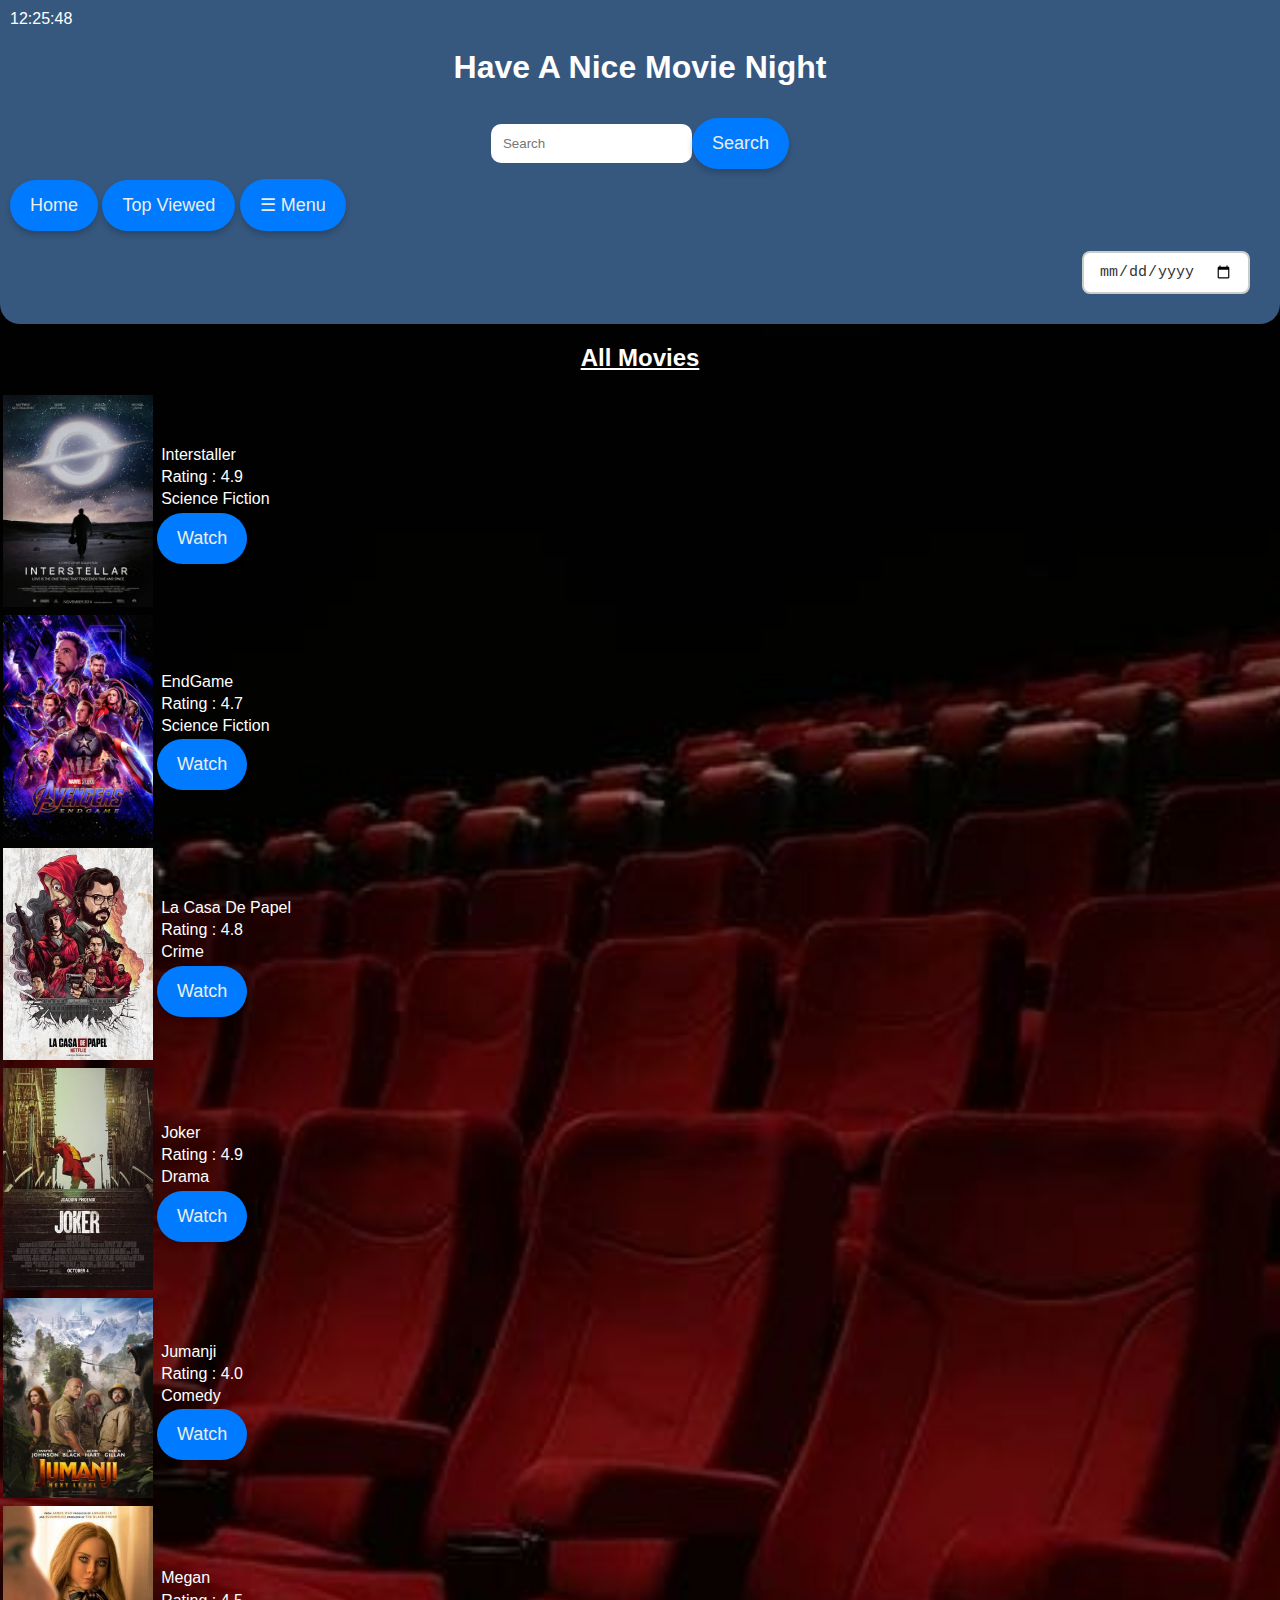
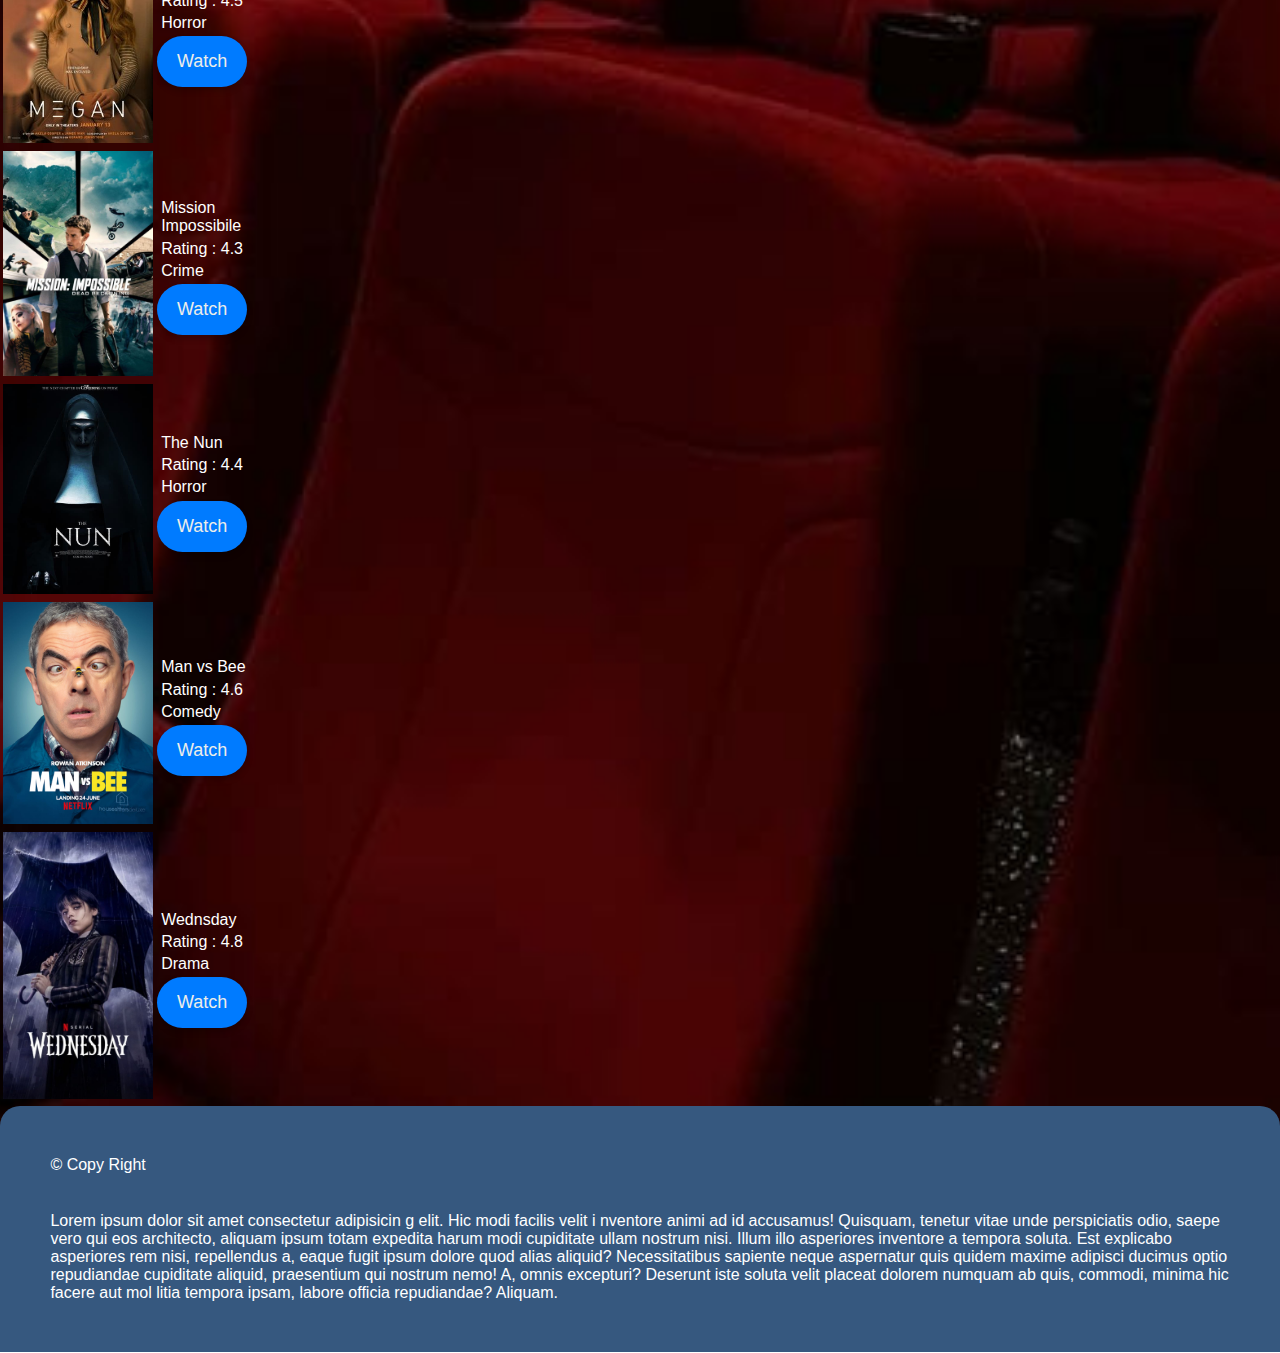
<file: index.html>
<!DOCTYPE html>
<html lang="en">
<head>
    <meta charset="UTF-8">
    <meta name="viewport" content="width=device-width, initial-scale=1.0">
    <title>Movie Zone</title>
    <link rel="stylesheet" href="style.css">
    
    <link rel="icon" href="icon.jpg">
    
</head>
<body>
 
 <div class="header">
  
    <div id="clock-container">
   <script class="clock" >
        function updateClock() {
            const clockContainer = document.getElementById('clock-container');
            const now = new Date();
            const formattedTime = now.toLocaleTimeString('en-US', {
              hour: '2-digit',  
              minute: '2-digit',   
              second: '2-digit',  
              hour12: false 
            });
            clockContainer.textContent = formattedTime;
            clockContainer.style.color = 'white'; 
          }
          
          
          setInterval(updateClock, 1000);
          
         
          updateClock();
        
        
        
            </script>
</div>
    <div>
    <h1>Have A Nice Movie Night</h1>
  </div>
<div class="containr">
    <input type="text" placeholder="Search" id="searchInput">
    <button class="menu-btn" id="searchButton" onclick="searchAndRedirect()">Search</button>
    
</div>
<div class="line"></div>
<div class="butto">
    <a href="mysecond.html" class="home">
    Home   
  </a>
  <a href="mylist.html" class="top">
      Top Viewed    
  </a>
  <div class="menu">
    <button class="menu-btn">☰ Menu </button>
    <div class="menu-content">
        <a href="sci.html">Science Fiction</a>
        <a href="crime.html">Crime</a>
        <a href="horror.html">Horror</a>
        <a href="drama.html">Drama</a>
        <a href="comedypage.html">Comedy</a>
    </div>
</div>
  </div>
<div class="butto">


</div>
<div class="container">
<input type="date" class="styled-date"> 
</div> 


</div>
<div class="main">
    
    <main>
    <h2> <u>All Movies </u></h2>
        <table>
        <div>
        <tr><td><img src="inter.jpg"
             alt="Interstaller"
             width="150px"></td>
            <td> <p>Interstaller </p>
                <p>Rating : 4.9</p>
                <p>Science Fiction</p>
               <div class="butto">
                <button  onclick="window.location.href='page2.html'" class="home">Watch</button>
            </div>
            </td> 
            
        </tr>
       
    </div>
        
        <div>

            <tr><td><img src="endgame.jpg"
                alt="EndGame"
                width="150px"></td>
               <td> <p>EndGame </p> 
                <p>Rating : 4.7</p>
                <p>Science Fiction</p>
                <div class="butto">
                    <button class="menu-btn" onclick="window.location.href='endgame.html'">Watch</button>
                </div> 
               </td> 
           </tr>

        </div>
        <div>

            <tr><td><img src="lacasa.jpg"
                alt="La Casa De Papel"
                width="150px"></td>
               <td> <p>La Casa De Papel </p>
                <p>Rating : 4.8</p>
                <p>Crime</p>
                
                <div class="butto">
                    <button class="menu-btn" onclick="window.location.href='la casa.html'">Watch</button>
                </div> 
     
               
               </td> 
           </tr>

        </div>
        <div>

            <tr><td><img src="jocer.jpg"
                alt="Joker"
                width="150px"></td>
               <td> <p>Joker </p>
                <p>Rating : 4.9</p>
                <p>Drama</p>
              <div class="butto">
                <button class="home" onclick="window.location.href='joker.html'">Watch</button>
            </div>
               </td> 
           </tr>

        </div>
        <div>

            <tr><td><img src="jumanji.jpg"
                alt="Jumanji"
                width="150px"></td>
               <td> <p>Jumanji </p>
                <p>Rating : 4.0</p>
                <p>Comedy</p>
                <div class="butto">
                <button class="home" onclick="window.location.href='jumangi.html'">Watch</button>
            </div>
            </td> 
           </tr>

        </div>

        <div>

            <tr><td><img src="megan.jpg"
                alt="Megan"
                width="150px"></td>
               <td> <p>Megan </p>
                <p>Rating : 4.5</p>
                <p>Horror</p>
                <div class="butto">
                <button class="home" onclick="window.location.href='jumangi.html'">Watch</button>
            </div>
            </td> 
           </tr>

        </div>
        <div>

            <tr><td><img src="mission.jpg"
                alt="Massion"
                width="150px"></td>
               <td> <p>Mission Impossibile </p>
                <p>Rating : 4.3</p>
                <p>Crime</p>
                <div class="butto">
                <button class="home" onclick="window.location.href='jumangi.html'">Watch</button>
            </div>
            </td> 
           </tr>

        </div>
        <div>

            <tr><td><img src="nun.jpg"
                alt="The nun"
                width="150px"></td>
               <td> <p>The Nun </p>
                <p>Rating : 4.4</p>
                <p>Horror</p>
                <div class="butto">
                <button class="home" onclick="window.location.href='jumangi.html'">Watch</button>
            </div>
            </td> 
           </tr>

        </div>
        <div>

            <tr><td><img src="man.jpg"
                alt="master ben"
                width="150px"></td>
               <td> <p>Man vs Bee </p>
                <p>Rating : 4.6</p>
                <p>Comedy</p>
                <div class="butto">
                <button class="home" onclick="window.location.href='jumangi.html'">Watch</button>
            </div>
            </td> 
           </tr>

        </div>
        <div>

            <tr><td><img src="wednesday.jpg"
                alt="Wendsday"
                width="150px"></td>
               <td> <p>Wednsday </p>
                <p>Rating : 4.8</p>
                <p>Drama</p>
                <div class="butto">
                <button class="home" onclick="window.location.href='jumangi.html'">Watch</button>
            </div>
            </td> 
           </tr>

        </div>
    </table>
</main>
</div>

<script>
function updateClock() {
    const clockContainer = document.getElementById('clock-container');
    const now = new Date();
    const formattedTime = now.toLocaleTimeString('en-US', {
      hour: '2-digit',  
      minute: '2-digit',   
      second: '2-digit',  
      hour12: false 
    });
    clockContainer.textContent = formattedTime; 
  }
  
  
  setInterval(updateClock, 1000);
  
 
  updateClock();


function searchAndRedirect() {
  const searchInput = document.getElementById("searchInput").value.toLowerCase();


const moviePages = {
    "interstaller": "page2.html",
    "endgame": "endgame.html",
    "la casa de papel": "la casa.html",
    "joker": "joker.html",
    "jumanji": "jumangi.html",
    "megan": "megan.html",
    "mission impossibile": "mission.html",
    "the nun": "nun.html",
    "man vs bee": "manvsbee.html",
    "wednesday": "wednesday.html"
};

if (moviePages[searchInput]) {
    window.location.href = moviePages[searchInput];
} else {
    alert("Movie not found. Please try again!");
}

}
</script>
<div><footer class="footer">

    
<p>&#169 Copy Right</p>
<p >Lorem ipsum dolor sit amet consectetur adipisicin
    g elit. Hic modi facilis velit i
    nventore animi ad id accusamus! Quisquam, 
    tenetur vitae unde perspiciatis odio, saepe 
    vero qui eos architecto, aliquam ipsum
     totam expedita harum modi cupiditate ullam 
     nostrum nisi. Illum illo asperiores inventore 
     a tempora soluta. Est explicabo asperiores rem 
     nisi, repellendus a, eaque fugit ipsum dolore quod 
     alias aliquid? Necessitatibus sapiente neque 
     aspernatur quis quidem maxime adipisci ducimus optio repudiandae cupiditate aliquid, praesentium qui nostrum nemo! A, omnis excepturi? Deserunt iste soluta velit placeat dolorem numquam ab quis, commodi, minima hic facere aut mol
    litia tempora ipsam, labore officia repudiandae? Aliquam.
</p>
</footer>
</div>
</body>
</html>
</file>
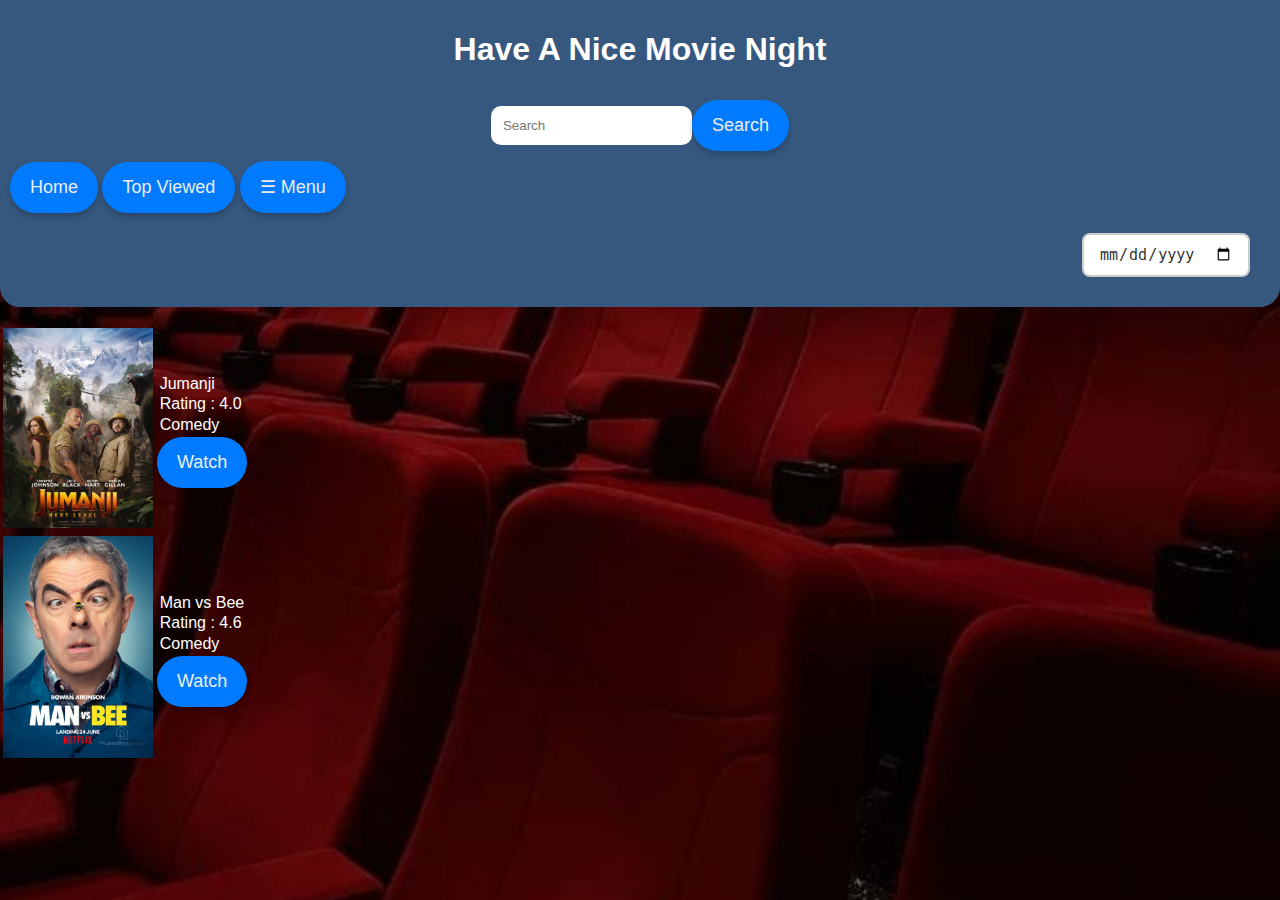
<file: comedypage.html>
<!DOCTYPE html>
<html lang="en">
<head>
    <meta charset="UTF-8">
    <meta name="viewport" content="width=device-width, initial-scale=1.0">
    <title>Movie Zone</title>
    <link rel="stylesheet" href="style.css">
    
    <link rel="icon" href="icon.jpg">
</head>
<body>
 <header>
    <div class="header">
    
      
            <div>
            <h1>Have A Nice Movie Night</h1>
          </div>
        <div class="containr">
            <input type="text" placeholder="Search" >
            <button class="menu-btn" id="search">Search</button>
            
        </div>
     
        <div >
    
        </div>
        <div class="butto">
            <a href="mysecond.html" class="home">
            Home   
          </a>
          <a href="mylist.html" class="top">
              Top Viewed    
          </a>
          <div class="menu">
            <button class="menu-btn">☰ Menu </button>
            <div class="menu-content">
                <a href="sci.html">Science Fiction</a>
                <a href="crime.html">Crime</a>
                <a href="horror.html">Horror</a>
                <a href="drama.html">Drama</a>
                <a href="comedypage.html">Comedy</a>
            </div>
        </div>
          </div>
        <div class="butto">
        
        
        </div>
        <div class="container">
        <input type="date" class="styled-date"> 
        </div> 
        
    </header>
    

<table>
     

        <div>       

            <tr><td><img src="jumanji.jpg"
                alt="Jumanji"
                width="150px"></td>
               <td> <p>Jumanji </p>
                <p>Rating : 4.0</p>
                <p>Comedy</p>
                
                <button class="home" onclick="window.location.href='jumangi.html'">Watch</button>
                  
            </td> 
           </tr>

        </div>
>

            <tr><td><img src="man.jpg"
                alt="master ben"
                width="150px"></td>
               <td> <p>Man vs Bee </p>
                <p>Rating : 4.6</p>
                <p>Comedy</p>
                
                <button class="home" onclick="window.location.href='jumangi.html'">Watch</button>
                  
            </td> 
           </tr>

        </div>
     
    </table>
</div>
</body>
</html>
</file>
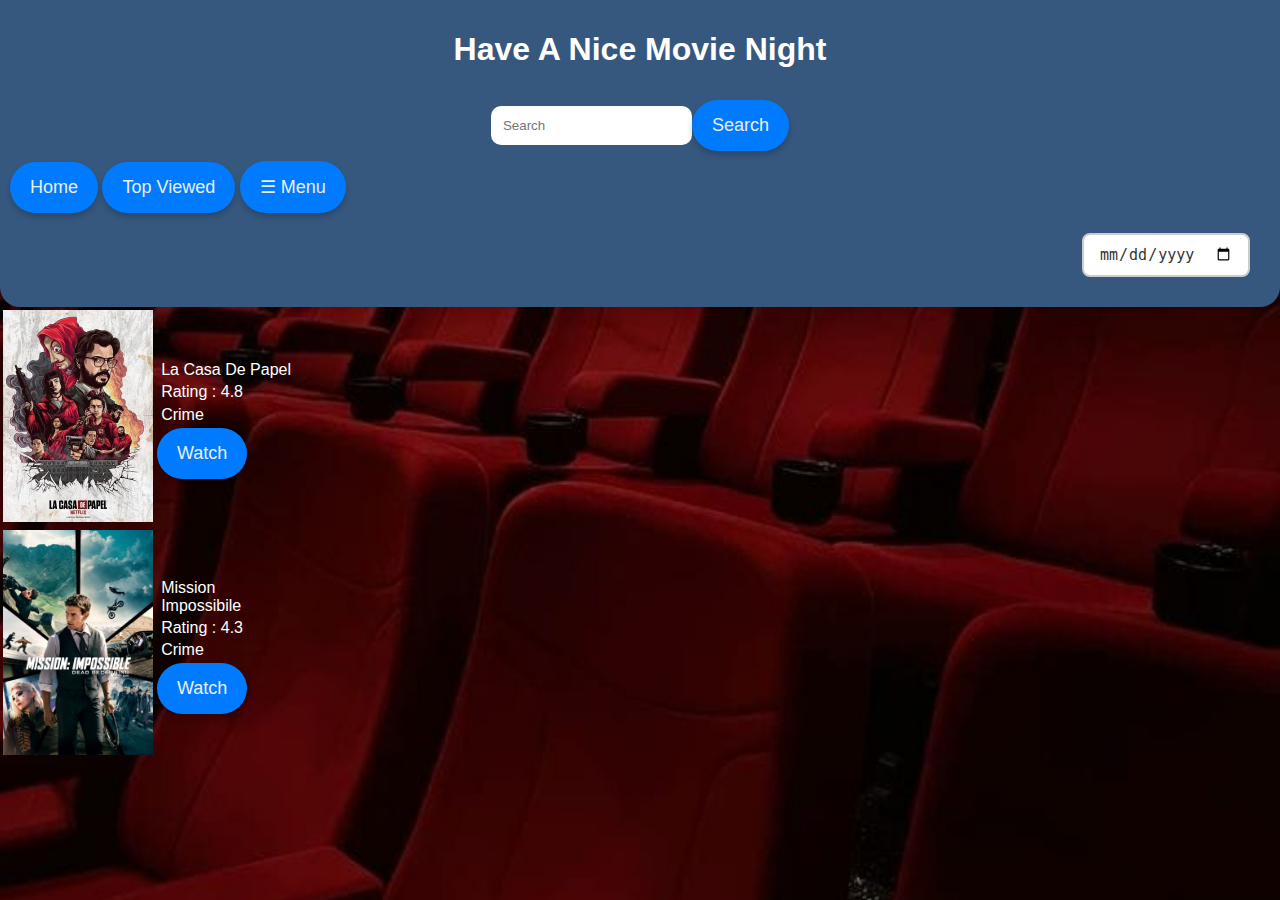
<file: crime.html>
<!DOCTYPE html>
<html lang="en">
<head>
    <meta charset="UTF-8">
    <meta name="viewport" content="width=device-width, initial-scale=1.0">
    <title>Movie Zone</title>
    <link rel="stylesheet" href="style.css">
    
    <link rel="icon" href="icon.jpg">
</head>
<body>
    <header>
        <div class="header">
        
          
                <div>
                <h1>Have A Nice Movie Night</h1>
              </div>
            <div class="containr">
                <input type="text" placeholder="Search" >
                <button class="menu-btn" id="search">Search</button>
                
            </div>
         
            <div >
        
            </div>
            <div class="butto">
                <a href="mysecond.html" class="home">
                Home   
              </a>
              <a href="mylist.html" class="top">
                  Top Viewed    
              </a>
              <div class="menu">
                <button class="menu-btn">☰ Menu </button>
                <div class="menu-content">
                    <a href="sci.html">Science Fiction</a>
                    <a href="crime.html">Crime</a>
                    <a href="horror.html">Horror</a>
                    <a href="drama.html">Drama</a>
                    <a href="comedypage.html">Comedy</a>
                </div>
            </div>
              </div>
            <div class="butto">
            
            
            </div>
            <div class="container">
            <input type="date" class="styled-date"> 
            </div> 
            
        </header>
        
<table>
    <div>

        <tr><td><img src="lacasa.jpg"
            alt="La Casa De Papel"
            width="150px"></td>
           <td> <p>La Casa De Papel </p>
            <p>Rating : 4.8</p>
            <p>Crime</p>
           
            <button class="home"  onclick="window.location.href='la casa.html'">Watch</button>
           
           </td> 
       </tr>

    </div>
    <div>

        <tr><td><img src="mission.jpg"
            alt="Massion"
            width="150px"></td>
           <td> <p>Mission Impossibile </p>
            <p>Rating : 4.3</p>
            <p>Crime</p>
            
            <button class="home" onclick="window.location.href='jumangi.html'">Watch</button>
              
        </td> 
       </tr>

    </div>
</table>
</body>
</html>
</file>
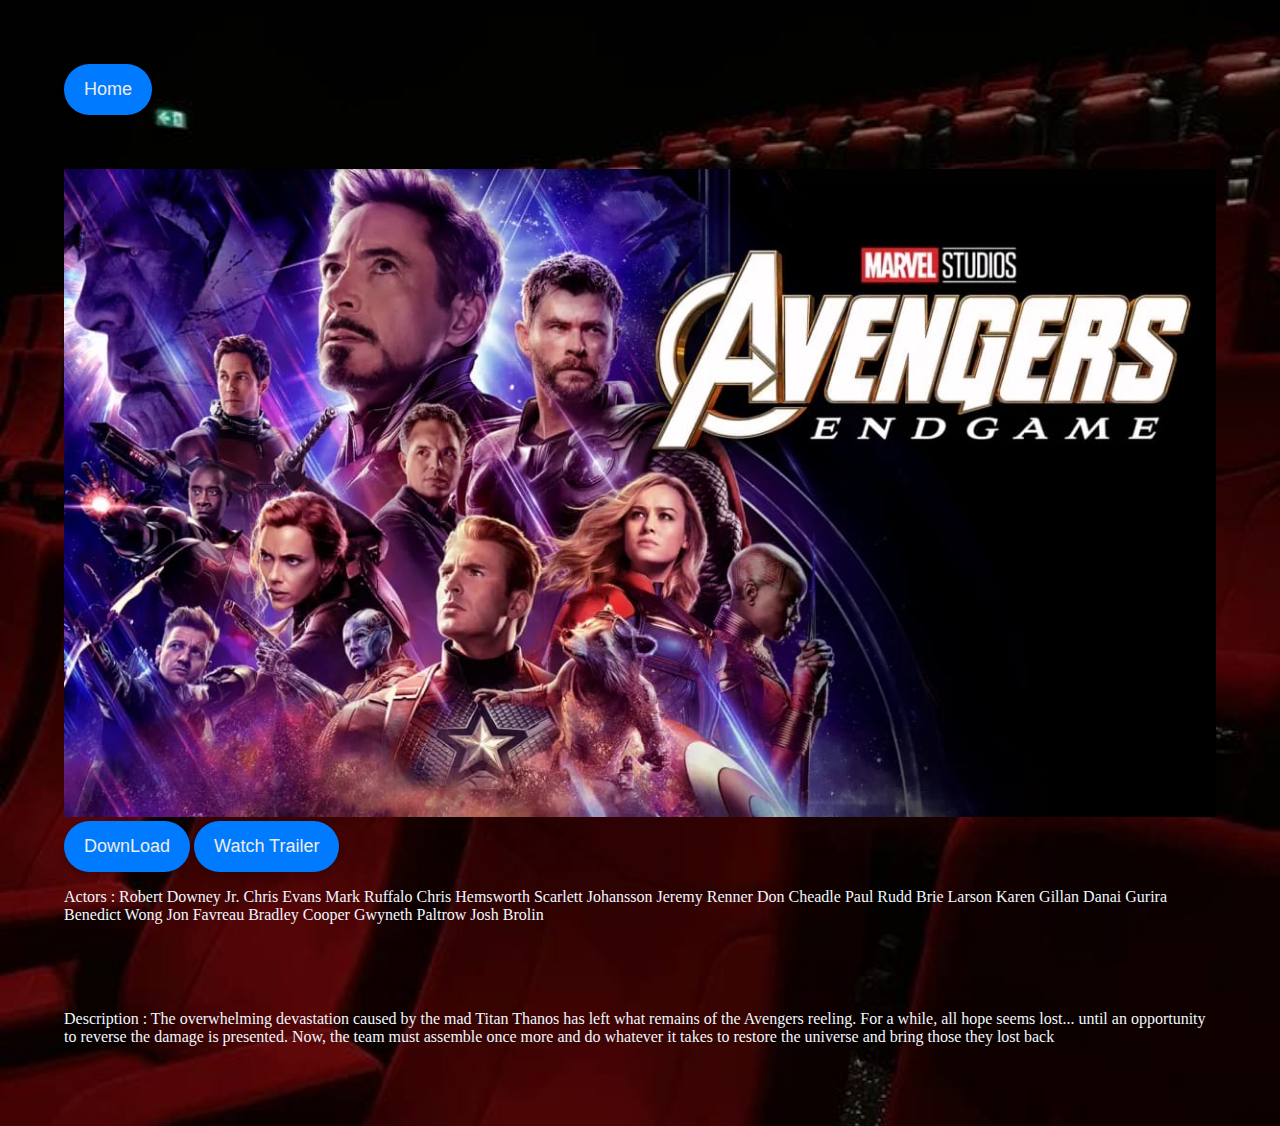
<file: endgame.html>
<!DOCTYPE html>
<html lang="en">
<head>
    <meta charset="UTF-8">
    <meta name="viewport" content="width=device-width, initial-scale=1.0">
    
    <title>Movie Zone End game</title>
    <title>Movie Zone Interstaller</title>
    <style>
    
        body{
        
            background-size: cover; 
  background-repeat: no-repeat;
  background-attachment:local;
  background-position: center; 
  background-image: url(back.jpg);

            padding: 5%;
            margin: 0%;
        }
        
        .home {
            position: relative;
            display: inline-block;
          }
        
          .home {
                  text-decoration: none;
                  padding: 15px 20px;
                  font-size: 18px;
                  color: #ecedea;
                  background-color: #007bff;
                  border: none;
                  border-radius: 50px;
                  gap: 20px;
                  cursor: pointer;
                  justify-content: center;
                  box-shadow: 0 4px 6px rgba(0, 0, 0, 0.2);
                  transition: background-color 0.3s, transform 0.2s;
          }
          .home:hover {
            background-color: #0056b3;
            transform: scale(1.1);
        }
        
        .home:active {
            transform: scale(1.05);  
        }
        
        
        p{
        color: aliceblue;
        
                }
            
        
            </style>
        
    

</head>
<body>
    <button  onclick="window.location.href='mysecond.html'" class="home" > Home</button>

        <br><br><br><br>
       
    <img src="endgame2.jpg"
    alt="End game"
    width="100%"
    height="50%">
    <button class="home">DownLoad</button>
    <button class="home" onclick="window.location.href='https://www.youtube.com/watch?v=TcMBFSGVi1c&t=5s';">Watch Trailer</button>
   <p>
    <p>Actors :	
        Robert Downey Jr.
        Chris Evans
        Mark Ruffalo
        Chris Hemsworth
        Scarlett Johansson
        Jeremy Renner
        Don Cheadle
        Paul Rudd
        Brie Larson
        Karen Gillan
        Danai Gurira
        Benedict Wong
        Jon Favreau
        Bradley Cooper
        Gwyneth Paltrow
        Josh Brolin </p>
<br><br><br>
<p>Description : The overwhelming devastation caused by the mad Titan Thanos has left what remains of the Avengers reeling. For a while, all hope seems lost... until an opportunity to reverse the damage is presented. Now, the team must assemble once more and do whatever it takes to restore the universe and bring those they lost back</p>
</body>
</html>
</file>
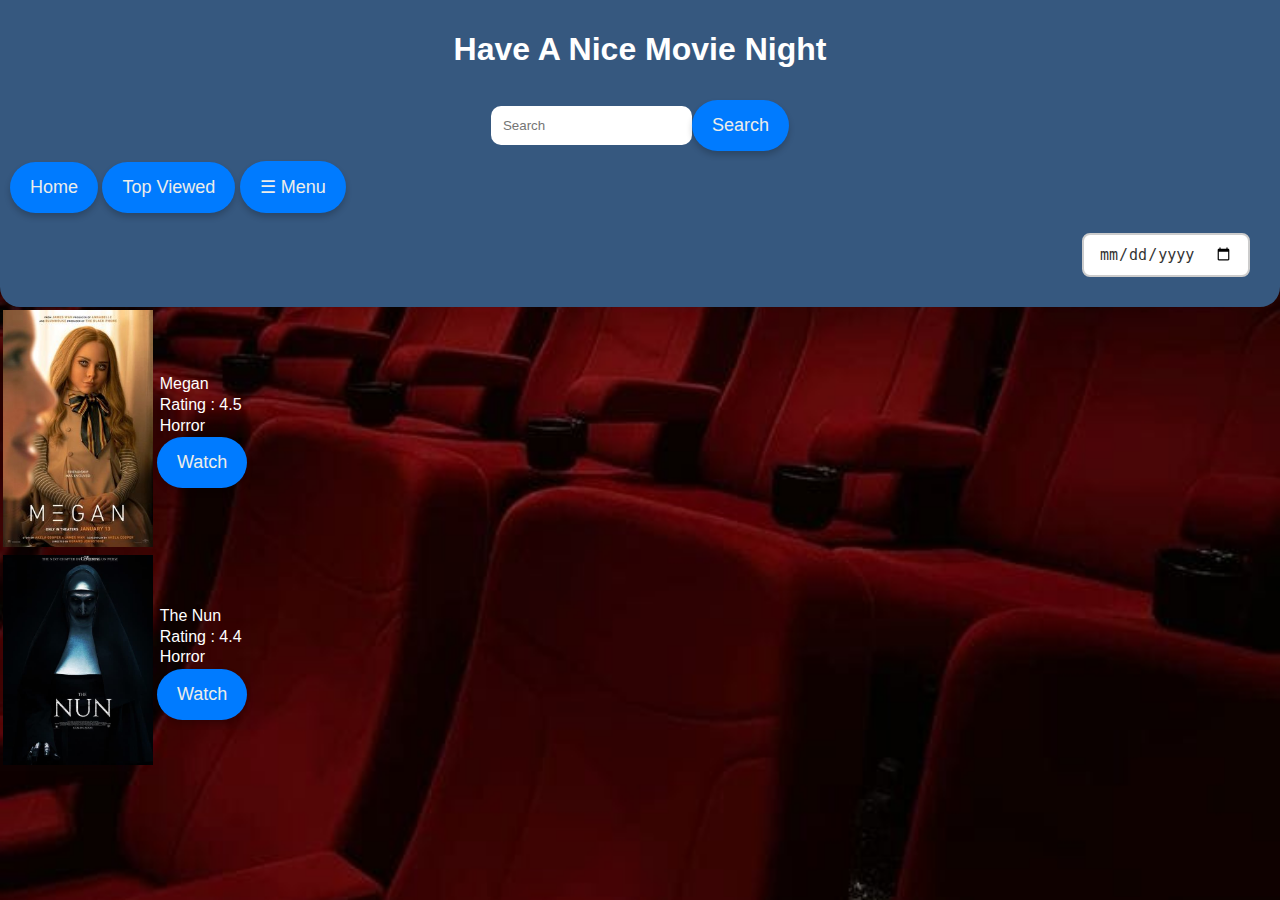
<file: horror.html>
<!DOCTYPE html>
<html lang="en">
<head>
    <meta charset="UTF-8">
    <meta name="viewport" content="width=device-width, initial-scale=1.0">
    <title>Movie Zone</title>
    <link rel="stylesheet" href="style.css">
    
    <link rel="icon" href="icon.jpg">
</head>
<body>
    <header>
        <div class="header">
        
          
                <div>
                <h1>Have A Nice Movie Night</h1>
              </div>
            <div class="containr">
                <input type="text" placeholder="Search" >
                <button class="menu-btn" id="search">Search</button>
                
            </div>
         
            <div >
        
            </div>
            <div class="butto">
                <a href="mysecond.html" class="home">
                Home   
              </a>
              <a href="mylist.html" class="top">
                  Top Viewed    
              </a>
              <div class="menu">
                <button class="menu-btn">☰ Menu </button>
                <div class="menu-content">
                    <a href="sci.html">Science Fiction</a>
                    <a href="crime.html">Crime</a>
                    <a href="horror.html">Horror</a>
                    <a href="drama.html">Drama</a>
                    <a href="comedypage.html">Comedy</a>
                </div>
            </div>
              </div>
            <div class="butto">
            
            
            </div>
            <div class="container">
            <input type="date" class="styled-date"> 
            </div> 
            
        </header>
        
<table>
    <div>

        <tr><td><img src="megan.jpg"
            alt="Megan"
            width="150px"></td>
           <td> <p>Megan </p>
            <p>Rating : 4.5</p>
            <p>Horror</p>
            
            <button class="home" onclick="window.location.href='jumangi.html'">Watch</button>
           
           </td> 
       </tr>

    </div>
    <div>

        <tr><td><img src="nun.jpg"
            alt="The nun"
            width="150px"></td>
           <td> <p>The Nun </p>
            <p>Rating : 4.4</p>
            <p>Horror</p>
            
            <button class="home" onclick="window.location.href='jumangi.html'">Watch</button>
              
        </td> 
       </tr>

    </div>
</table>
</body>
</html>
</file>
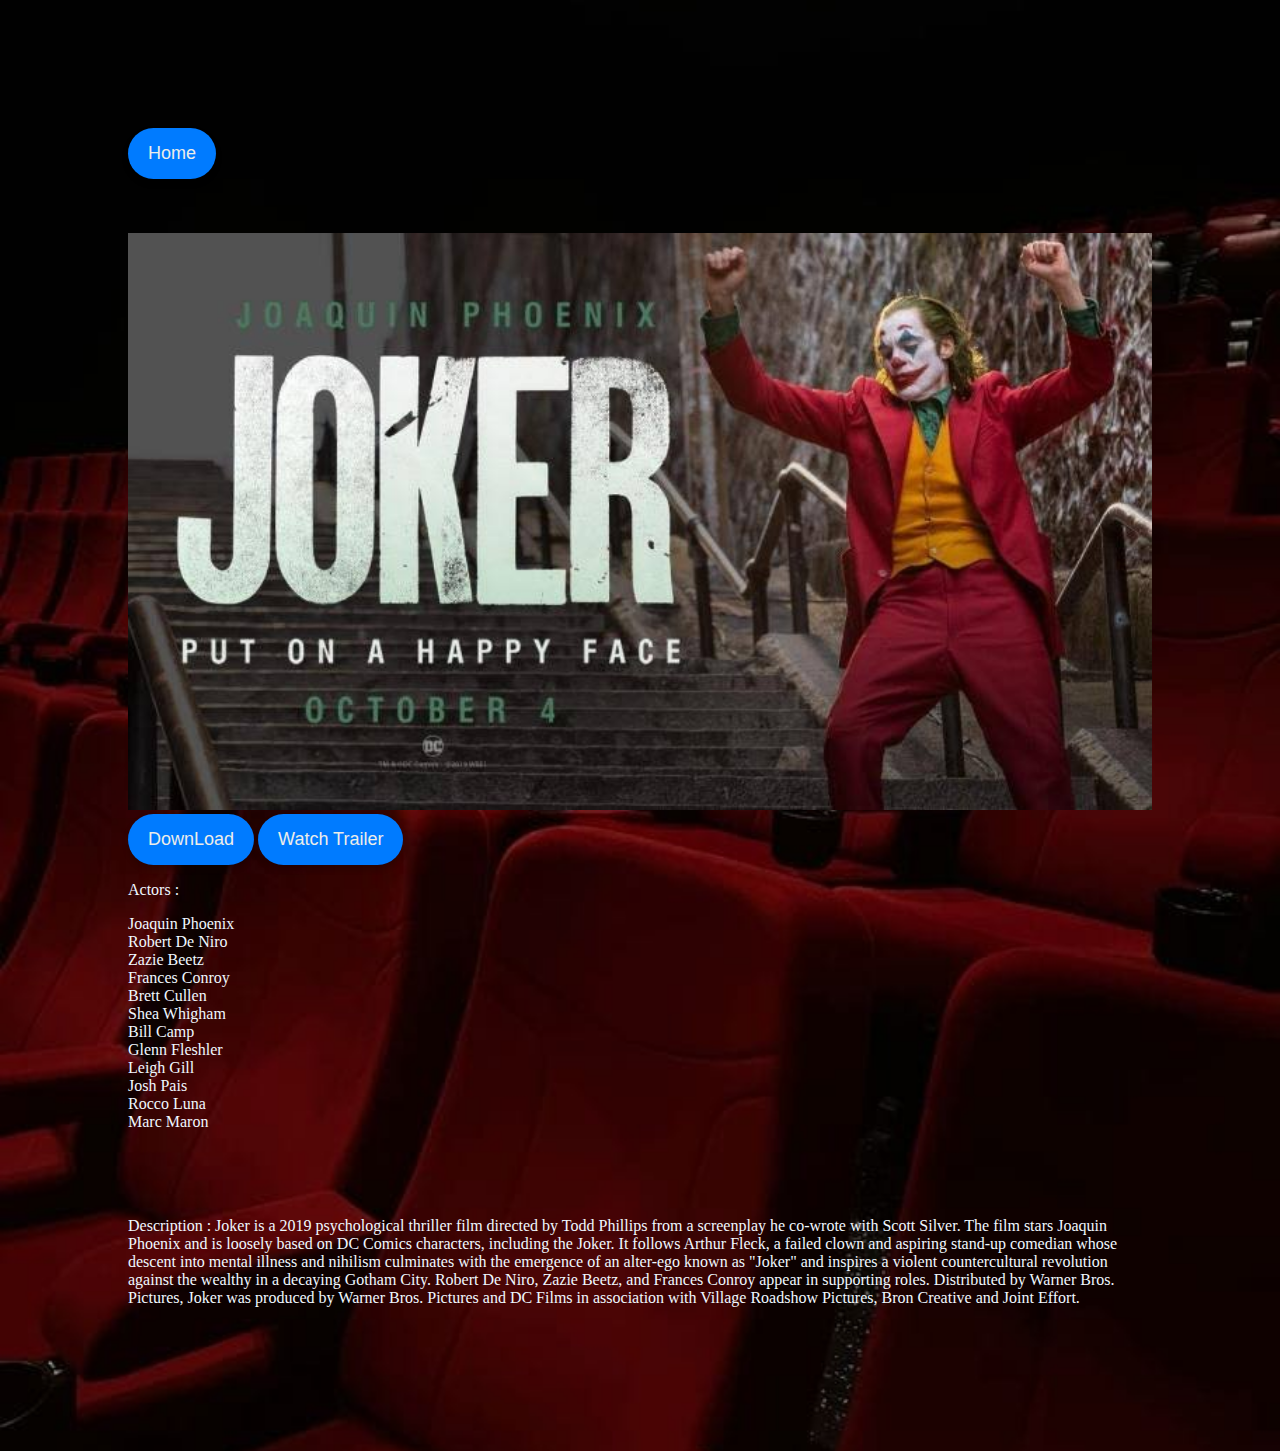
<file: joker.html>
<!DOCTYPE html>
<html lang="en">
<head>
    <meta charset="UTF-8">
    <meta name="viewport" content="width=device-width, initial-scale=1.0">
    <title>Movie Zone Interstaller</title>
    <title>Movie Zone Interstaller</title>
    <style>
    
body{

    background-size: cover; 
  background-repeat: no-repeat;
  background-attachment:local;
  background-position: center; 
  background-image: url(back.jpg);

    padding: 10%;
    margin: 0%;
}

.home {
    position: relative;
    display: inline-block;
  }

  .home {
          text-decoration: none;
          padding: 15px 20px;
          font-size: 18px;
          color: #ecedea;
          background-color: #007bff;
          border: none;
          border-radius: 50px;
          gap: 20px;
          cursor: pointer;
          justify-content: center;
          box-shadow: 0 4px 6px rgba(0, 0, 0, 0.2);
          transition: background-color 0.3s, transform 0.2s;
  }
  .home:hover {
    background-color: #0056b3;
    transform: scale(1.1);
}

.home:active {
    transform: scale(1.05);  
}
p{
color: aliceblue;

        }
    

    </style>
</head>
<body>
    <button  onclick="window.location.href='mysecond.html'" class="home" > Home</button>

    <br><br><br><br>
    <img src="joker2.jpg"
    alt="Interstaller"
    width="100%"
    height="50%">
    <button class="home">DownLoad</button>
    <button class="home" onclick="window.location.href='c:\Users\KimoStore\Desktop\WhatsApp Image 2024-12-16 at 22.25.28_dfdafcee.jpg';">Watch Trailer</button>

    <p>Actors :</p>
    <p>	Joaquin Phoenix <br>
         Robert De Niro <br>
         Zazie Beetz <br>
         Frances Conroy <br>
         Brett Cullen <br>
         Shea Whigham <br>
         Bill Camp <br>
         Glenn Fleshler <br>
         Leigh Gill <br>
         Josh Pais <br>
         Rocco Luna <br>
         Marc Maron  </p>
         <br><br><br>
         <p>Description : Joker is a 2019 psychological thriller film directed by Todd Phillips from a screenplay he co-wrote with Scott Silver. The film stars Joaquin Phoenix and is loosely based on DC Comics characters, including the Joker. It follows Arthur Fleck, a failed clown and aspiring stand-up comedian whose descent into mental illness and nihilism culminates with the emergence of an alter-ego known as "Joker" and inspires a violent countercultural revolution against the wealthy in a decaying Gotham City. Robert De Niro, Zazie Beetz, and Frances Conroy appear in supporting roles. Distributed by Warner Bros. Pictures, Joker was produced by Warner Bros. Pictures and DC Films in association with Village Roadshow Pictures, Bron Creative and Joint Effort.</p>
         
</body>
</html>
</file>
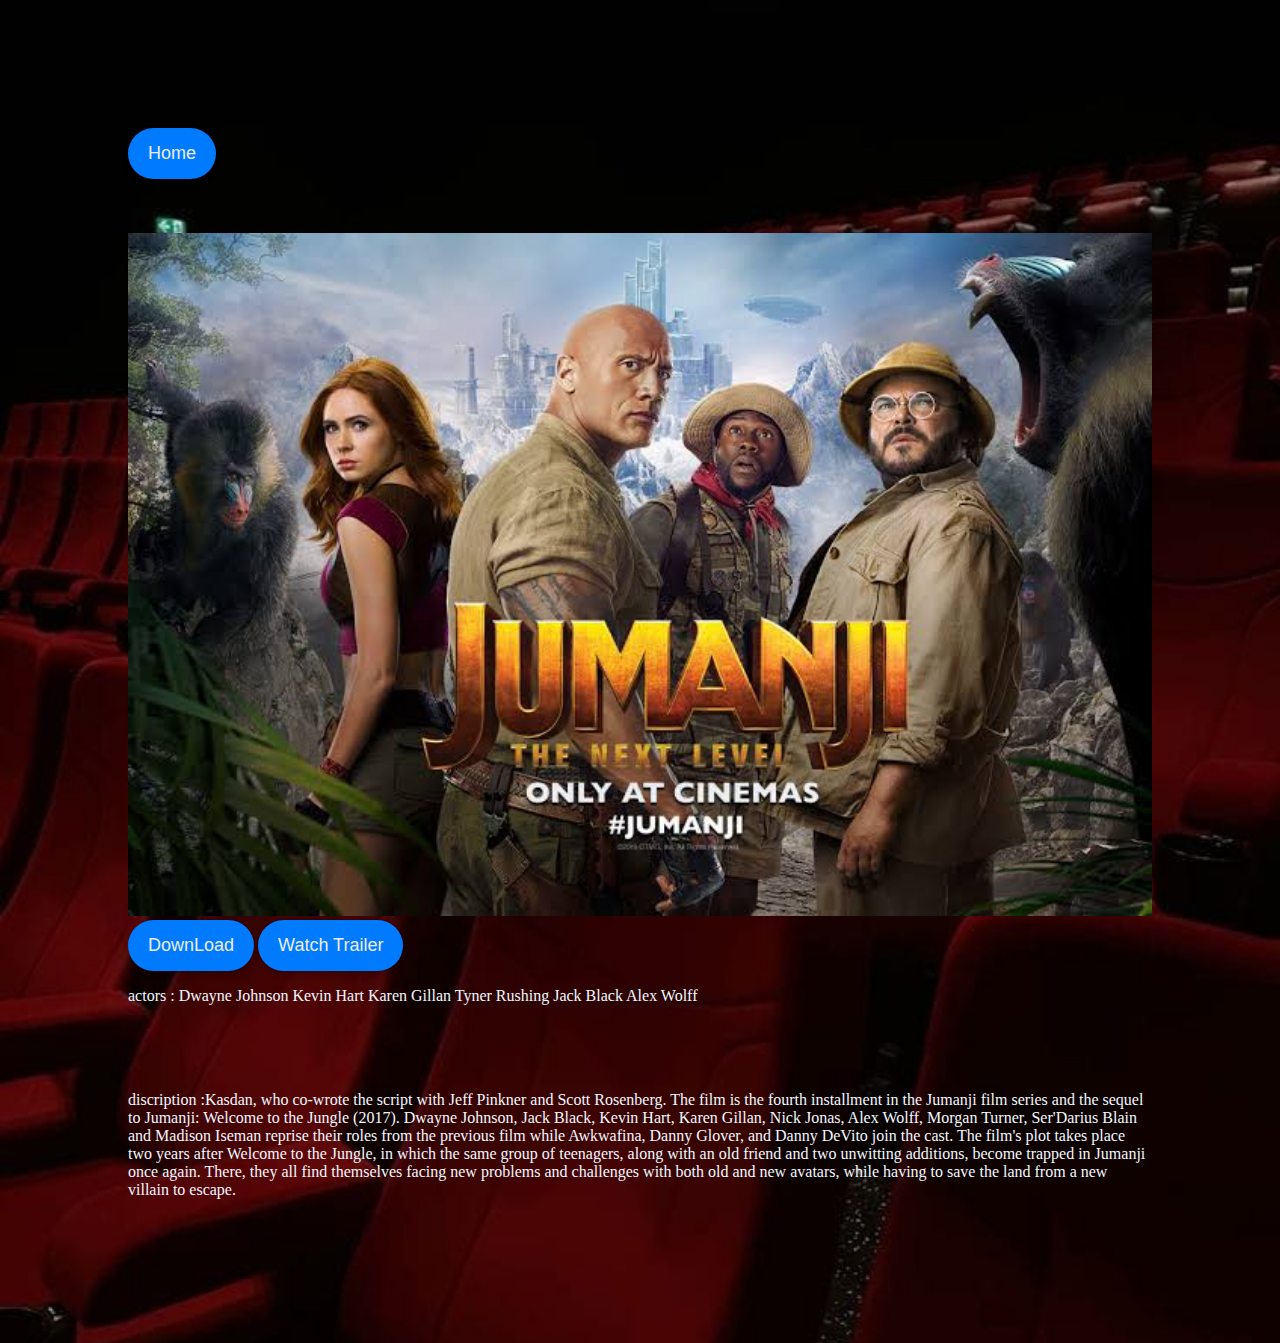
<file: jumangi.html>
<!DOCTYPE html>
<html lang="en">
<head>
    <meta charset="UTF-8">
    <meta name="viewport" content="width=device-width, initial-scale=1.0">
    <title>Movie Zone Jumanji</title>
    <title>Movie Zone Interstaller</title>
    <style>
    
body{

    background-size: cover; 
  background-repeat: no-repeat;
  background-attachment:local;
  background-position: center; 
  background-image: url(back.jpg);

    padding: 10%;
    margin: 0%;
}

.home {
    position: relative;
    display: inline-block;
  }

  .home {
          text-decoration: none;
          padding: 15px 20px;
          font-size: 18px;
          color: #ecedea;
          background-color: #007bff;
          border: none;
          border-radius: 50px;
          gap: 20px;
          cursor: pointer;
          justify-content: center;
          box-shadow: 0 4px 6px rgba(0, 0, 0, 0.2);
          transition: background-color 0.3s, transform 0.2s;
  }
  .home:hover {
    background-color: #0056b3;
    transform: scale(1.1);
}

.home:active {
    transform: scale(1.05);  
}


p{
color: aliceblue;

        }
    

    </style>
</head>

<body>
<button  onclick="window.location.href='mysecond.html'" class="home" > Home</button>

    <br><br><br><br>
    <img src="jumanji2.jpg"
    alt="Interstaller"
    width="100%"
    height="50%">
    <button class="home">DownLoad</button>
    <button class="home" onclick="window.location.href='https://youtu.be/rBxcF-r9Ibs?feature=shared';">Watch Trailer</button>
   
    <p>actors :
        Dwayne Johnson
        Kevin Hart
        Karen Gillan
        Tyner
        Rushing
        Jack Black
        Alex Wolff
    </p>
<br><br><br>
<p>discription :Kasdan, who co-wrote the script with Jeff Pinkner and Scott Rosenberg. The film is the fourth installment in the Jumanji film series and the sequel to Jumanji: Welcome to the Jungle (2017). Dwayne Johnson, Jack Black, Kevin Hart, Karen Gillan, Nick Jonas, Alex Wolff, Morgan Turner, Ser'Darius Blain and Madison Iseman reprise their roles from the previous film while Awkwafina, Danny Glover, and Danny DeVito join the cast. The film's plot takes place two years after Welcome to the Jungle, in which the same group of teenagers, along with an old friend and two unwitting additions, become trapped in Jumanji once again. There, they all find themselves facing new problems and challenges with both old and new avatars, while having to save the land from a new villain to escape.</p>
</body>
</html>
</file>
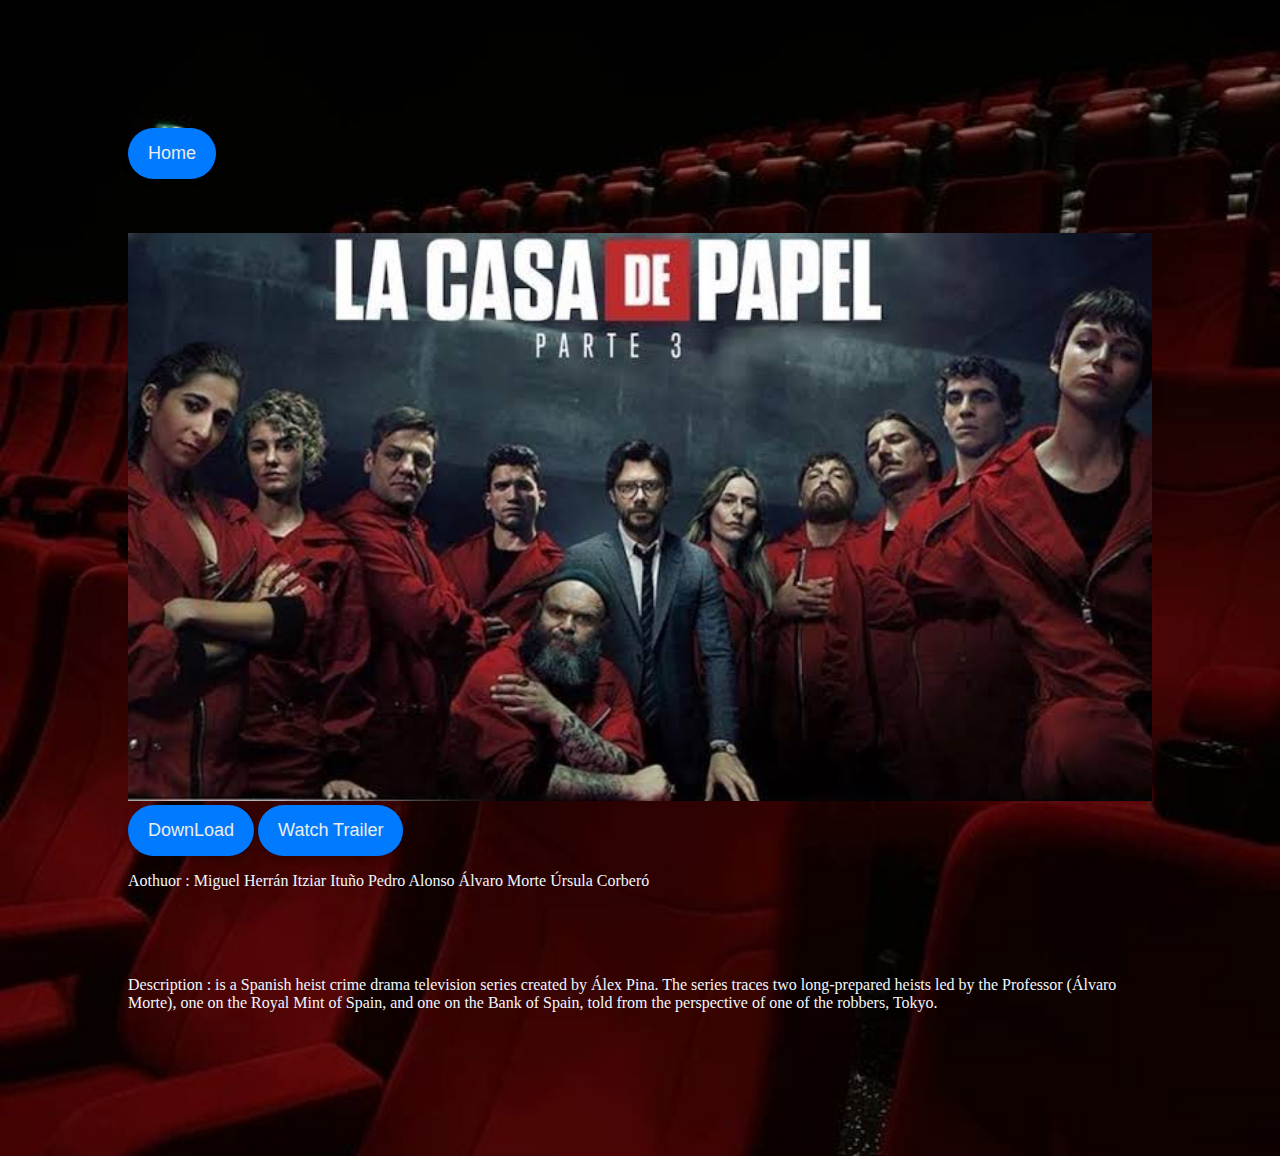
<file: la casa.html>
<!DOCTYPE html>
<html lang="en">
<head>
    <meta charset="UTF-8">
    <meta name="viewport" content="width=device-width, initial-scale=1.0">
    <title>Movie Zone Interstaller</title>
    <title>Movie Zone Interstaller</title>
    <style>
    
body{

    background-size: cover; 
  background-repeat: no-repeat;
  background-attachment:local;
  background-position: center; 
  background-image: url(back.jpg);

    padding: 10%;
    margin: 0%;
}
.home {
    position: relative;
    display: inline-block;
  }

  .home {
          text-decoration: none;
          padding: 15px 20px;
          font-size: 18px;
          color: #ecedea;
          background-color: #007bff;
          border: none;
          border-radius: 50px;
          gap: 20px;
          cursor: pointer;
          justify-content: center;
          box-shadow: 0 4px 6px rgba(0, 0, 0, 0.2);
          transition: background-color 0.3s, transform 0.2s;
  }
  .home:hover {
    background-color: #0056b3;
    transform: scale(1.1);
}

.home:active {
    transform: scale(1.05);  
}

p{
color: aliceblue;

        }
    

    </style>
</head>
<body>
    <button  onclick="window.location.href='mysecond.html'" class="home" > Home</button>

    <br><br><br><br>
    <img src="lacasa2.jpg"
    alt="La Casa De Papel"
    width="100%"
    height="50%">
    <button class="home">DownLoad</button>
    <button class="home" onclick="window.location.href='https://www.youtube.com/watch?v=_InqQJRqGW4&t=2s';">Watch Trailer</button>
    <p>Aothuor : Miguel Herrán
        Itziar Ituño
        Pedro Alonso
        Álvaro Morte
        Úrsula Corberó </p>
<br><br><br>
<p>Description : is a Spanish heist crime drama television series created by Álex Pina. The series traces two long-prepared heists led by the Professor (Álvaro Morte), one on the Royal Mint of Spain, and one on the Bank of Spain, told from the perspective of one of the robbers, Tokyo.</p>
</body>
</html>
</file>
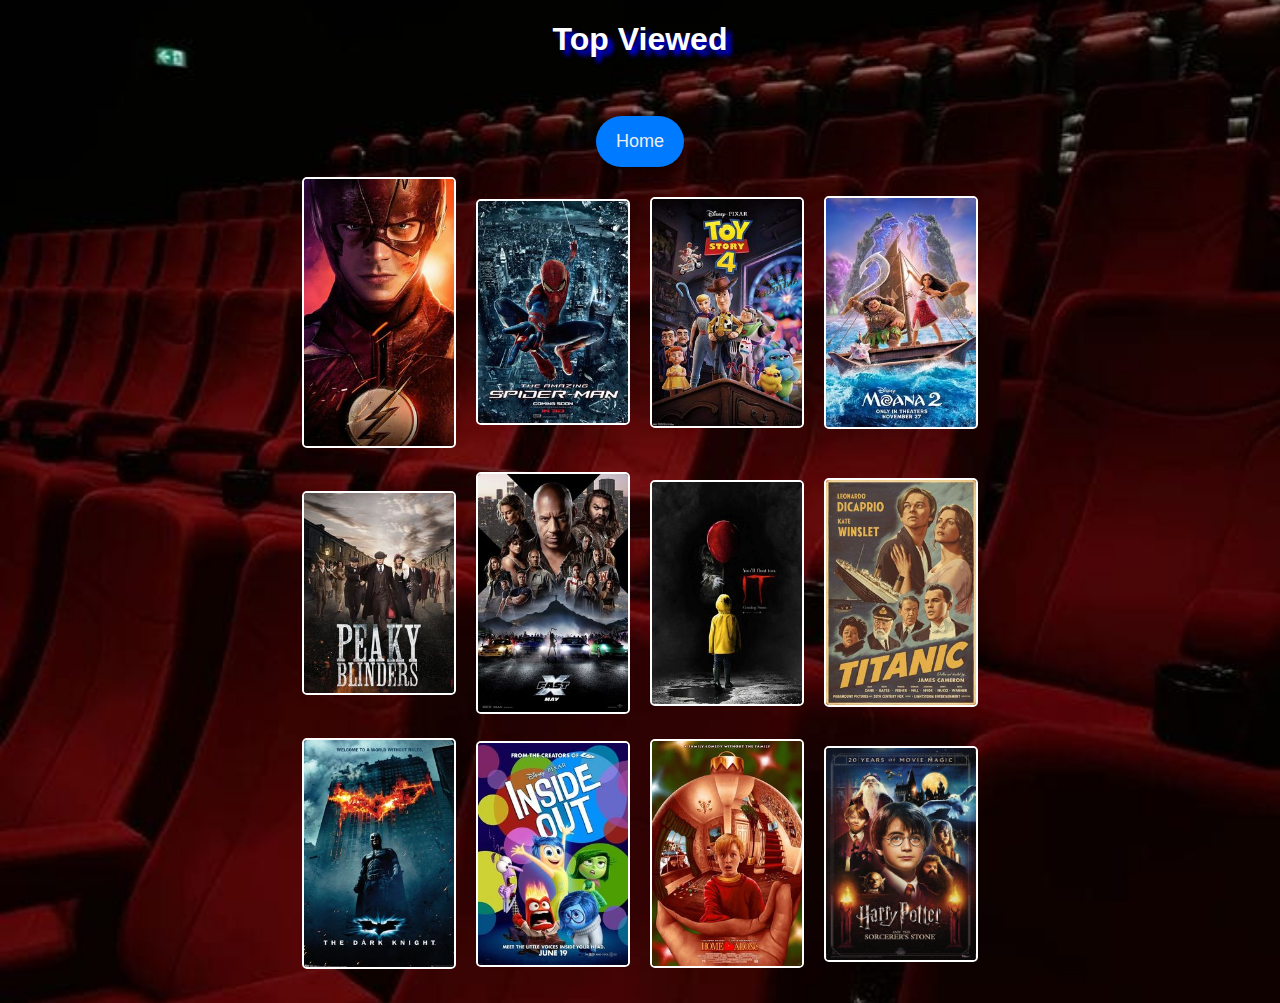
<file: mylist.html>
<!DOCTYPE html>
<html lang="en">
<head>
    <meta charset="UTF-8">
    <meta name="viewport" content="width=device-width, initial-scale=1.0">
    <title>Top Viewed</title>
    <style>
        
        body {
            font-family: Arial, sans-serif;
            text-align: center;
            margin: 20px;
            background-size: cover; 
  background-repeat: no-repeat;
  background-attachment:local;
  background-position: center; 
  background-image: url(back.jpg);

            color: #fff;
        }
        .home {
    position: relative;
    display: inline-block;
  }

  .home {
          text-decoration: none;
          padding: 15px 20px;
          font-size: 18px;
          color: #ecedea;
          background-color: #007bff;
          border: none;
          border-radius: 50px;
          gap: 20px;
          cursor: pointer;
          justify-content: center;
          box-shadow: 0 4px 6px rgba(0, 0, 0, 0.2);
          transition: background-color 0.3s, transform 0.2s;
  }
  .home:hover {
    background-color: #0056b3;
    transform: scale(1.1);
}

.home:active {
    transform: scale(1.05);  
}

        h1{
            text-shadow:  5px 5px 5px blue;
            
        }
        table {
            margin: 0 auto;
            border-collapse: collapse;
        }

        td {
            padding: 10px;
        }

      
        img {
            width: 150px;
            height: auto;
            border: 2px solid #fff;
            border-radius: 5px;
            animation: float 1.5s infinite ease-in-out;
        }

        
        @keyframes float {
            0%, 100% {
                transform: translateY(10px); 
            }
            50% {
                transform: translateY(-10px); 
            }
        }
    </style>
</head>
<body>
    <h1>Top Viewed</h1>
   <br><br>
   <a class="home" href="mysecond.html">
    Home    
</a>
    <table>
<tr><td><img src="faster.jpg" alt="the flash"
    width="150px"
    ></td>
    <td><img src="spider.jpg" alt="spider"
        width="150px"
        ></td>
        <td><img src="toy.jpg" alt="toy"
            width="150px"
            ></td>
            <td><img src="monna.jpg" alt="moana2"
                width="150px"
                ></td>
                
</tr>
<tr><td><img src="peaky.jpg" alt="the flash"
    width="150px"
    ></td>
    <td><img src="fast.jpg" alt="the flash"
        width="150px"
        ></td>
        <td><img src="it.jpg" alt="the flash"
            width="150px"
            ></td>
            <td><img src="titanic.jpg" alt="the flash"
                width="150px"
                ></td>
                
</tr>
<tr><td><img src="batman.jpg" alt="the flash"
    width="150px"
    ></td>
    <td><img src="inside.jpg" alt="the flash"
        width="150px"
        ></td>
        <td><img src="homealone.jpg" alt="the flash"
            width="150px"
            ></td>
            <td><img src="harrypoter.jpg" alt="the flash"
                width="150px"
                ></td>
                
</tr>
    </table>
</body>
</html>
</file>
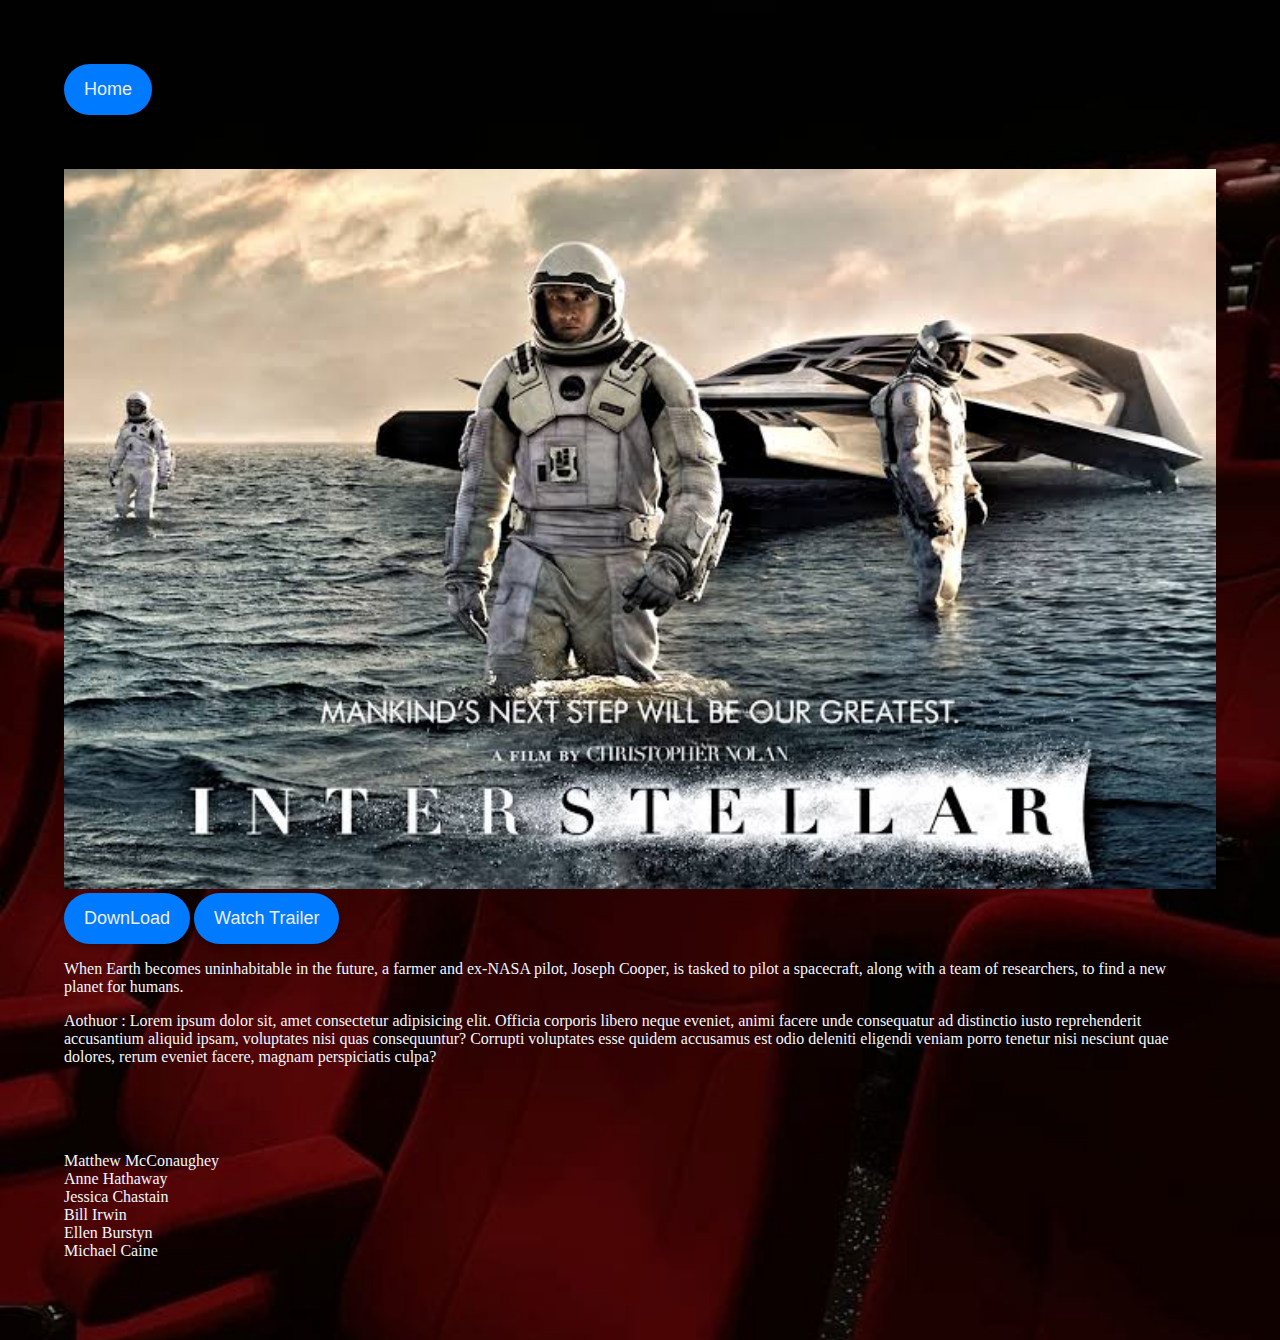
<file: page2.html>
<!DOCTYPE html>
<html lang="en">
<head>
    <meta charset="UTF-8">
    <meta name="viewport" content="width=device-width, initial-scale=1.0">
    <title>Movie Zone Interstaller</title>
    <style>
    
body{

    background-size: cover; 
  background-repeat: no-repeat;
  background-attachment:local;
  background-position: center; 
  background-image: url(back.jpg);

    padding: 5%;
    margin: 0%;
}

.home {
    position: relative;
    display: inline-block;
  }

  .home {
          text-decoration: none;
          padding: 15px 20px;
          font-size: 18px;
          color: #ecedea;
          background-color: #007bff;
          border: none;
          border-radius: 50px;
          gap: 20px;
          cursor: pointer;
          justify-content: center;
          box-shadow: 0 4px 6px rgba(0, 0, 0, 0.2);
          transition: background-color 0.3s, transform 0.2s;
  }
  .home:hover {
    background-color: #0056b3;
    transform: scale(1.1);
}

.home:active {
    transform: scale(1.05);  
}


p{
color: aliceblue;

        }
    

    </style>
</head>
<body>
   
    <button  onclick="window.location.href='mysecond.html'" class="home" > Home</button>
<br><br><br><br>
    <img src="inter2.jpg"
    alt="Interstaller"
    width="100%"
    height="50%">
    <button class="home">DownLoad</button>
    <button class="home" onclick="window.location.href='https://www.youtube.com/watch?v=TcMBFSGVi1c&t=1s';">Watch Trailer</button>
   <p>When Earth becomes uninhabitable in the future, a farmer and ex-NASA pilot, Joseph Cooper, is tasked to pilot a spacecraft, along with a team of researchers, to find a new planet for humans.</p>
    <p>Aothuor : Lorem ipsum dolor sit, amet consectetur adipisicing elit. Officia corporis libero neque eveniet, animi facere unde consequatur ad distinctio iusto reprehenderit accusantium aliquid ipsam, voluptates nisi quas consequuntur? Corrupti voluptates esse quidem accusamus est odio deleniti eligendi veniam porro tenetur nisi nesciunt quae dolores, rerum eveniet facere, magnam perspiciatis culpa?</p>
<br><br><br>
<p>Matthew McConaughey<br>
    Anne Hathaway<br>
    Jessica Chastain<br>
    Bill Irwin<br>
    Ellen Burstyn<br>
    Michael Caine<br></p>
</body>
</html>
</file>
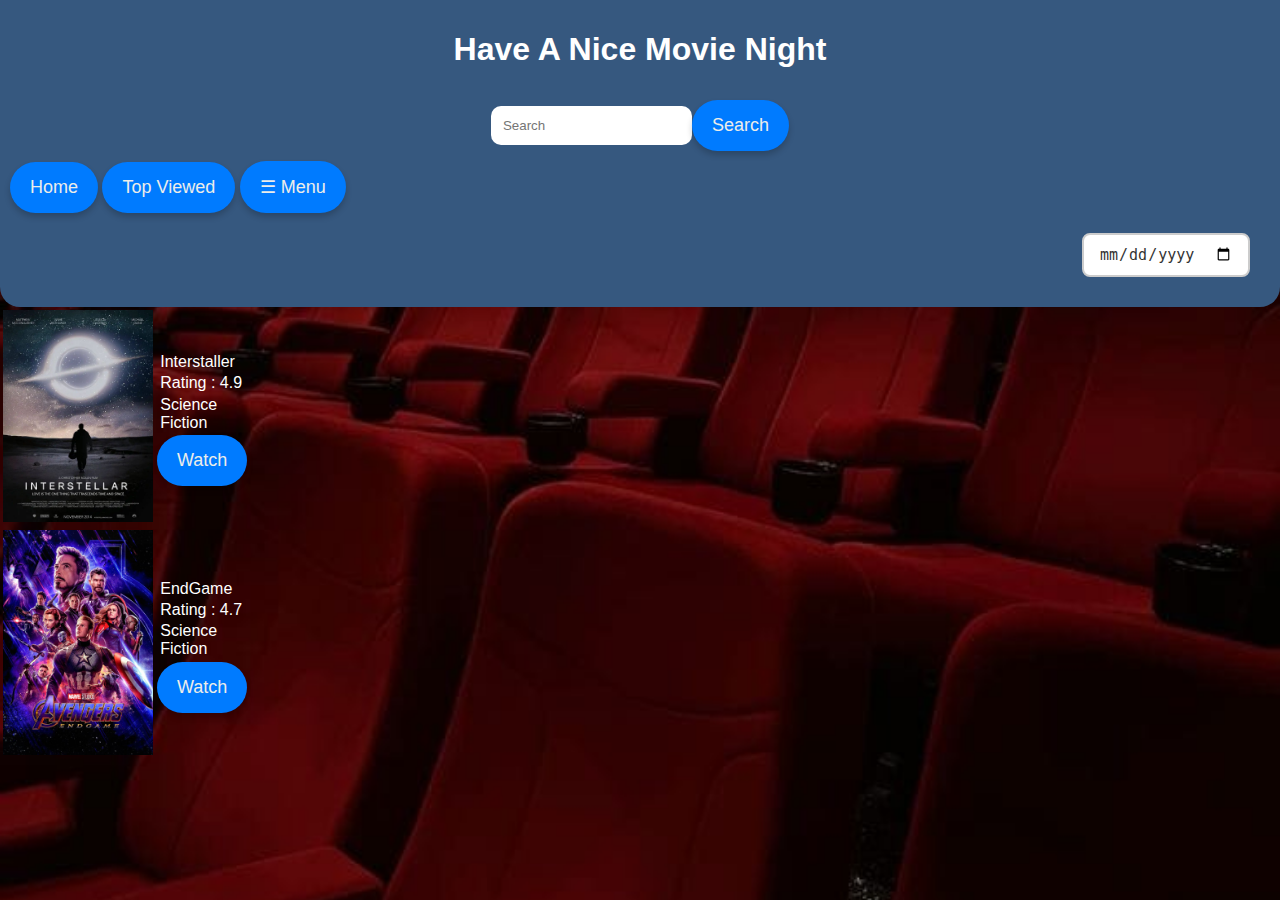
<file: sci.html>
<!DOCTYPE html>
<html lang="en">
<head>
    <meta charset="UTF-8">
    <meta name="viewport" content="width=device-width, initial-scale=1.0">
    <title>Movie Zone</title>
    <link rel="stylesheet" href="style.css">
    
    <link rel="icon" href="icon.jpg">
</head>
<body>
    <div class="header">
        <div>
        <h1>Have A Nice Movie Night</h1>
      </div>
    <div class="containr">
        <input type="text" placeholder="Search" >
        <button class="menu-btn" id="search">Search</button>
        
    </div>
 
    <div >

    </div>
    <div class="butto">
        <a href="mysecond.html" class="home">
        Home   
      </a>
      <a href="mylist.html" class="top">
          Top Viewed    
      </a>
      <div class="menu">
        <button class="menu-btn">☰ Menu </button>
        <div class="menu-content">
            <a href="sci.html">Science Fiction</a>
            <a href="crime.html">Crime</a>
            <a href="horror.html">Horror</a>
            <a href="drama.html">Drama</a>
            <a href="comedypage.html">Comedy</a>
        </div>
    </div>
      </div>
    <div class="butto">
    
    
    </div>
    <div class="container">
    <input type="date" class="styled-date"> 
    </div> 
    
    
    </div>
    <table>
        <div>
        <tr><td><img src="inter.jpg"
             alt="Interstaller"
             width="150px"></td>
            <td> <p>Interstaller </p>
                <p>Rating : 4.9</p>
                <p>Science Fiction</p>
               
                <button class="home" onclick="window.location.href='page2.html'">Watch</button>
               
            </td> 
            
        </tr>
       
    </div>
        
        <div>

            <tr><td><img src="endgame.jpg"
                alt="EndGame"
                width="150px"></td>
               <td> <p>EndGame </p> 
                <p>Rating : 4.7</p>
                <p>Science Fiction</p>
              
                <button class="home" onclick="window.location.href='endgame.html'">Watch</button>
               
               </td> 
           </tr>

        </div>
</div> 
</body>
</html>
</file>
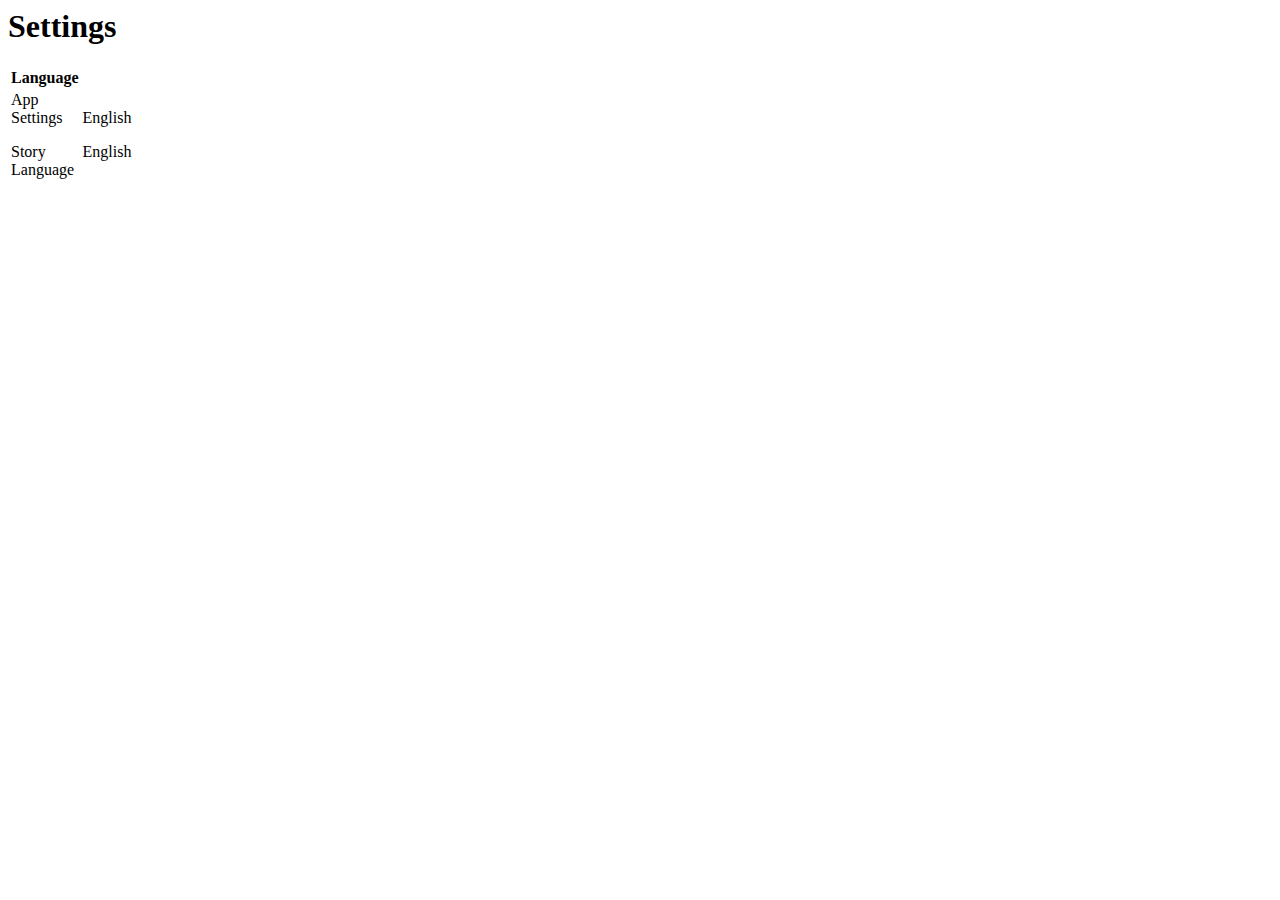
<file: setting.html>
<html>
    <head>
        <title> settings </title>
    </head>
<body>
<h1> Settings </h1>
<table width="20">
    <th> Language 
        <tr>
            <td>App Settings
                <p> Story Language</p>
            </td>
            <td> English 
                <p> English </p>
            </td>
        </tr>
    </th>
</table>


</body>
</html>
</file>
<file: style.css>
body {
  font-family: Arial, sans-serif;
  margin: 0px;
  padding: 0px;
 
  background-size: cover; 
  background-repeat: no-repeat;
  background-attachment:local;
  background-position: center; 
  background-image: url(back.jpg);
  

  
  .menu {
    position: relative;
    display: inline-block;
  }

  .menu-btn {
    padding: 15px 20px;
    font-size: 18px;
    color: #ecedea;
    background-color: #007bff;
    border: none;
    border-radius: 50px;
    gap: 20px;
    cursor: pointer;
    justify-content: center;
    box-shadow: 0 4px 6px rgba(0, 0, 0, 0.2);
    transition: background-color 0.3s, transform 0.2s;
}

  .menu-btn:hover {
    background-color: #0056b3;
    transform: scale(1.1);
  }
.menu-btn:active{
  transform: scale(1.05);  


}
  .menu-content {
    display: none;
    position: absolute;
    background-color: #222;
    min-width: 150px;
    box-shadow: 0 8px 16px rgba(0, 0, 0, 0.2);
    
    border-radius: 5px;
  }

  .header {
    background-color: #36587f;
    margin: 0%;
    padding: 10px;
    border-radius: 0px 0px 20px 20px;

  }

 

  .menu-content a {
    color: #fff;
    padding: 10px 15px;
    text-decoration: none;
    display: block;
    transition: background-color 0.3s;
  }

  .menu-content a:hover {
    background-color: rgb(18, 149, 224);
    color: #000;
  }

  .menu:hover .menu-content {
    display: block;
  }

  .footer {
    background-color: #36587f;
    margin: 0px;
    padding: 1%;
    border-radius: 20px 20px 0px 0px;
  }


  input[type="text"] {
    border: 1px black;
    padding: 12px;
    border-radius: 10px;
  }

  p {
    color: white;
    padding: 0px;
    margin: 3%;
  }

 
  .home {
    position: relative;
    display: inline-block;
  }

  .home {
          text-decoration: none;
          padding: 15px 20px;
          font-size: 18px;
          color: #ecedea;
          background-color: #007bff;
          border: none;
          border-radius: 50px;
          gap: 20px;
          cursor: pointer;
          justify-content: center;
          box-shadow: 0 4px 6px rgba(0, 0, 0, 0.2);
          transition: background-color 0.3s, transform 0.2s;
  }
  .home:hover {
    background-color: #0056b3;
    transform: scale(1.1);
}

.home:active {
    transform: scale(1.05);  
}

  .top {
    position: relative;
    display: inline-block;

  }
  .top{
  text-decoration: none;
  padding: 15px 20px;
  font-size: 18px;
  color: #ecedea;
  background-color: #007bff;
  border: none;
  border-radius: 50px;
  gap: 20px;
  cursor: pointer;
  justify-content: center;
  box-shadow: 0 4px 6px rgba(0, 0, 0, 0.2);
  transition: background-color 0.3s, transform 0.2s;

  }
  .top:hover {
    background-color: #0056b3;
    transform: scale(1.1);
}

.top:active {
    transform: scale(1.05);  
}


  .butto {
    text-align: left;

  }

  .containr {

    display: flex;
    justify-content: center;
    padding: 10px;
    align-items: center;
  }

  .container {
    display: flex;
    justify-content: right;
    padding: 20px;
    align-items: right;
  }

  .styled-date {
    padding: 10px 15px;
    font-size: 15px;
    border: 2px solid #ccc;
    border-radius: 8px;
    color: #333;
  }


  .styled-date:hover {
    border-color: #007bff;
  }

  .styled-date:focus {
    outline: none;
    border-color: #007bff;

  }
  h1 {
    text-align: center;
color: white;
  }
  h2 {
    text-align: center;
color: white;
  }
  #clock-contianer{
    position: absolute;
    top: 10px;
    left: 10px;
    font-size: 20px;
    font-weight: bold;
    color: red;

  }

  }
</file>
